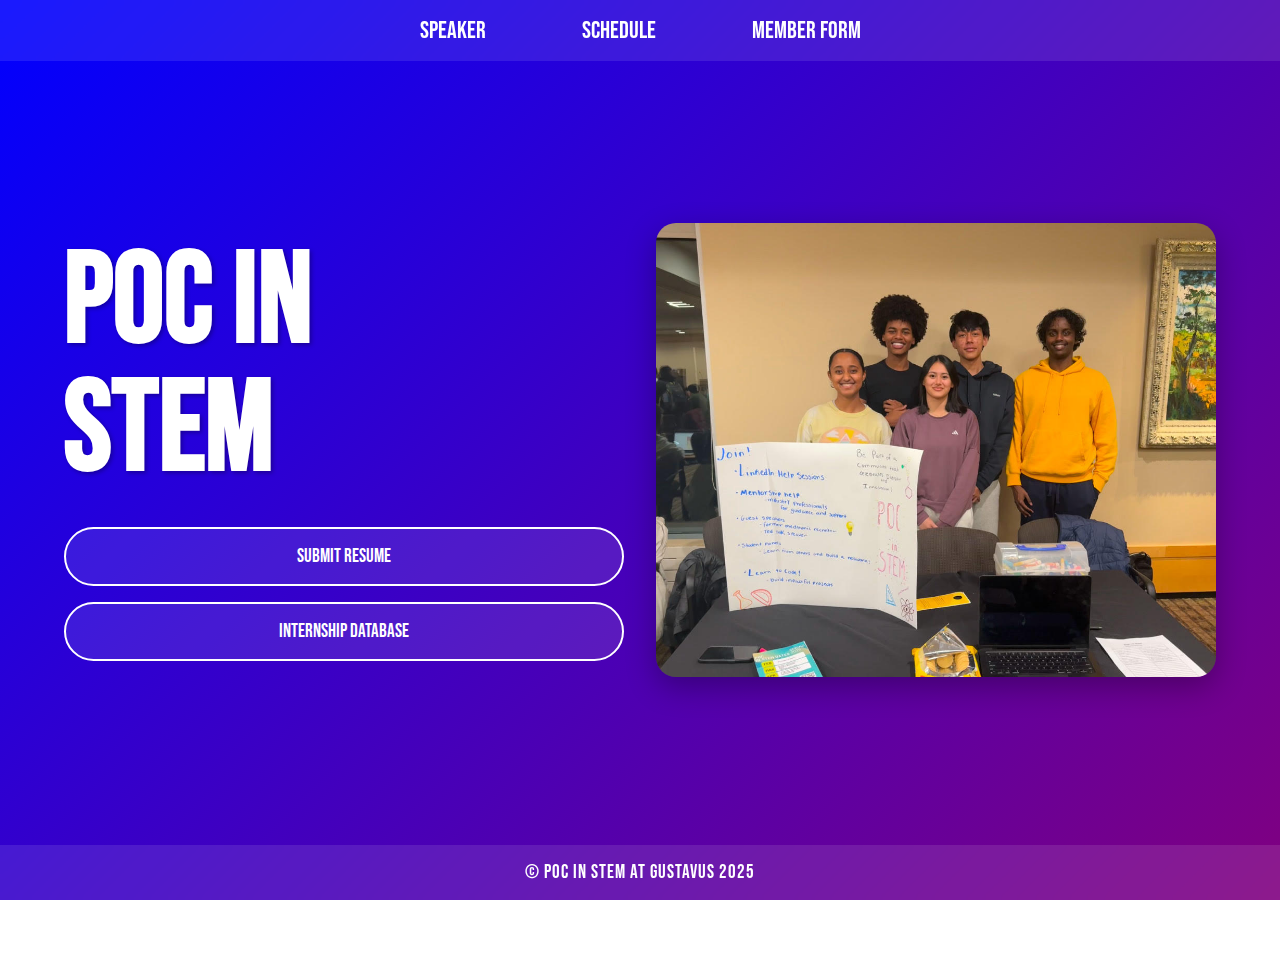
<file: index.html>
<!DOCTYPE html>
<html lang="en">
<head>
    <meta charset="UTF-8">
    <title>POC in STEM</title>
    <meta name="viewport" content="width=device-width, initial-scale=1.0">
    <link rel="stylesheet" href="style.css">
    <link href="https://fonts.googleapis.com/css2?family=Bebas+Neue&display=swap" rel="stylesheet">
</head>
<body>
    <nav class="navbar">
        <ul>
            <li class="nav-item"><a class="nav-link" href="header/speaker.html">Speaker</a></li>
            <li class="nav-item"><a class="nav-link" href="header/schedule.html">Schedule</a></li>
            <li class="nav-item"><a class="nav-link" href="header/Member.html">Member Form</a></li>
        </ul>
    </nav>

    <div class="hero-section">
        <div class="hero-content">
            <h1 id="header">POC In <br>STEM</h1>
            <div class="cta-buttons">
                <a href="https://docs.google.com/forms/d/e/1FAIpQLSdirAZcCb33zM11wprr_JU2xhgD44Te3SOtogrls_8hhg4PMA/viewform" class="cta-button">Submit Resume</a>
                <a href="https://airtable.com/appyXcSwxjMlyFntI/tblstfv2C1Cro8eqq/viwN3d8XbL9cXbolR" class="cta-button">Internship Database</a>
            </div>
        </div>
        <div class="hero-image">
            <img src="group.jpg" alt="POC in STEM Group" class="feature-image">
        </div>
    </div>

    <footer class="footer">
        <p class="footer-text">© POC in STEM At Gustavus 2025</p>
    </footer>
</body>
</html>
</file>
<file: style.css>
body {
    margin: 0; /* Remove default margin */
    padding: 0; /* Remove default padding */
    background: linear-gradient(135deg, blue, purple); /* Set a gradient background */
    background-repeat: no-repeat; /* Prevent background from repeating */
    background-attachment: fixed; /* Fix background during scrolling */
    font-family: "Bebas Neue", sans-serif; /* Set font family */
    color: white; /* Set text color to white */
    min-height: 100vh; /* Ensure body takes up full viewport height */
}

/* Navbar styling */
.navbar {
    position: fixed; /* Fix navbar at the top of the page */
    top: 0; /* Align to the top */
    width: 100%; /* Full width */
    padding: 1rem 0; /* Add vertical padding */
    background: rgba(255, 255, 255, 0.1); /* Semi-transparent background */
    backdrop-filter: blur(5px); /* Add blur effect to background */
    z-index: 1000; /* Ensure navbar stays above other elements */
}

/* Navbar list styling */
.navbar ul {
    display: flex; /* Use flexbox for layout */
    justify-content: center; /* Center items horizontally */
    align-items: center; /* Center items vertically */
    list-style-type: none; /* Remove default list styling */
    padding: 0; /* Remove padding */
    margin: 0; /* Remove margin */
}

/* Individual navbar item styling */
.nav-item {
    margin: 0 2rem; /* Add horizontal spacing between items */
}

/* Navbar link styling */
.nav-link {
    color: white; /* Set link color to white */
    text-decoration: none; /* Remove underline */
    font-size: 1.5rem; /* Set font size */
    position: relative; /* Enable positioning for pseudo-elements */
    padding: 0.5rem 1rem; /* Add padding around links */
    transition: all 0.3s ease; /* Smooth transition for hover effects */
}

/* Navbar link hover underline effect */
.nav-link::after {
    content: ''; /* Add an empty pseudo-element */
    position: absolute; /* Position it relative to the link */
    width: 0; /* Start with no width */
    height: 2px; /* Set height of underline */
    bottom: 0; /* Position at the bottom of the link */
    left: 0; /* Align to the left */
    background-color: white; /* Set underline color */
    transition: width 0.3s ease; /* Smooth transition for width */
}

/* Expand underline on hover */
.nav-link:hover::after {
    width: 100%; /* Expand underline to full width */
}

/* Hero section styling */
.hero-section {
    display: flex; /* Use flexbox for layout */
    justify-content: space-between; /* Space out content */
    align-items: center; /* Center items vertically */
    min-height: 100vh; /* Full viewport height */
    padding: 0 5%; /* Add horizontal padding */
    padding-bottom: 60px; /* Prevent content from being hidden by footer */
}

/* Hero content styling */
.hero-content {
    flex: 1; /* Take up equal space */
    padding-right: 2rem; /* Add spacing to the right */
}

/* Hero header styling */
#header {
    font-size: 8rem; /* Large font size */
    margin: 0; /* Remove margin */
    line-height: 1; /* Set line height */
    text-shadow: 2px 2px 4px rgba(0, 0, 0, 0.3); /* Add shadow to text */
    animation: fadeInUp 1s ease; /* Apply fade-in animation */
}

/* Call-to-action buttons container */
.cta-buttons {
    margin-top: 2rem; /* Add spacing above buttons */
    display: flex; /* Use flexbox for layout */
    flex-direction: column; /* Stack buttons vertically */
    gap: 1rem; /* Add spacing between buttons */
}

/* Individual call-to-action button styling */
.cta-button {
    display: inline-block; /* Inline-block for button-like behavior */
    padding: 1rem 2rem; /* Add padding */
    background: rgba(255, 255, 255, 0.1); /* Semi-transparent background */
    border: 2px solid white; /* White border */
    border-radius: 30px; /* Rounded corners */
    color: white; /* Set text color */
    text-decoration: none; /* Remove underline */
    font-size: 1.2rem; /* Set font size */
    transition: all 0.3s ease; /* Smooth transition for hover effects */
    text-align: center; /* Center text */
}

/* Call-to-action button hover effect */
.cta-button:hover {
    background: white; /* Change background to white */
    color: purple; /* Change text color to purple */
    transform: translateY(-3px); /* Slightly lift button */
    box-shadow: 0 5px 15px rgba(0, 0, 0, 0.2); /* Add shadow effect */
}

/* Hero image container */
.hero-image {
    flex: 1; /* Take up equal space */
    display: flex; /* Use flexbox for layout */
    justify-content: center; /* Center image horizontally */
    align-items: center; /* Center image vertically */
}

/* Hero feature image styling */
.feature-image {
    max-width: 100%; /* Ensure image doesn't exceed container width */
    height: auto; /* Maintain aspect ratio */
    border-radius: 20px; /* Rounded corners */
    box-shadow: 0 10px 30px rgba(0, 0, 0, 0.3); /* Add shadow effect */
    transition: transform 0.3s ease; /* Smooth transition for hover effects */
}

/* Feature image hover effect */
.feature-image:hover {
    transform: scale(1.02); /* Slightly enlarge image */
}

/* Fade-in animation */
@keyframes fadeInUp {
    from {
        opacity: 0; /* Start fully transparent */
        transform: translateY(20px); /* Start slightly below */
    }
    to {
        opacity: 1; /* End fully visible */
        transform: translateY(0); /* End at original position */
    }
}

/* Responsive design for smaller screens */
@media (max-width: 768px) {
    .hero-section {
        flex-direction: column; /* Stack content vertically */
        text-align: center; /* Center text */
        padding-top: 80px; /* Add padding above content */
    }

    #header {
        font-size: 4rem; /* Reduce header font size */
    }

    .hero-content {
        padding-right: 0; /* Remove right padding */
        margin-bottom: 2rem; /* Add spacing below content */
    }

    .nav-item {
        margin: 0 1rem; /* Reduce spacing between navbar items */
    }

    .nav-link {
        font-size: 1.2rem; /* Reduce font size */
    }

    .footer-text {
        font-size: 1rem; /* Reduce footer text size */
    }
}

/* Footer styling */
.footer {
    position: fixed; /* Fix footer at the bottom of the page */
    bottom: 0; /* Align to the bottom */
    width: 100%; /* Full width */
    padding: 1rem 0; /* Add vertical padding */
    background: rgba(255, 255, 255, 0.1); /* Semi-transparent background */
    backdrop-filter: blur(5px); /* Add blur effect to background */
    text-align: center; /* Center text */
    z-index: 1000; /* Ensure footer stays above other elements */
}

/* Footer text styling */
.footer-text {
    margin: 0; /* Remove margin */
    font-size: 1.2rem; /* Set font size */
    color: white; /* Set text color */
    letter-spacing: 1px; /* Add spacing between letters */
}
</file>
